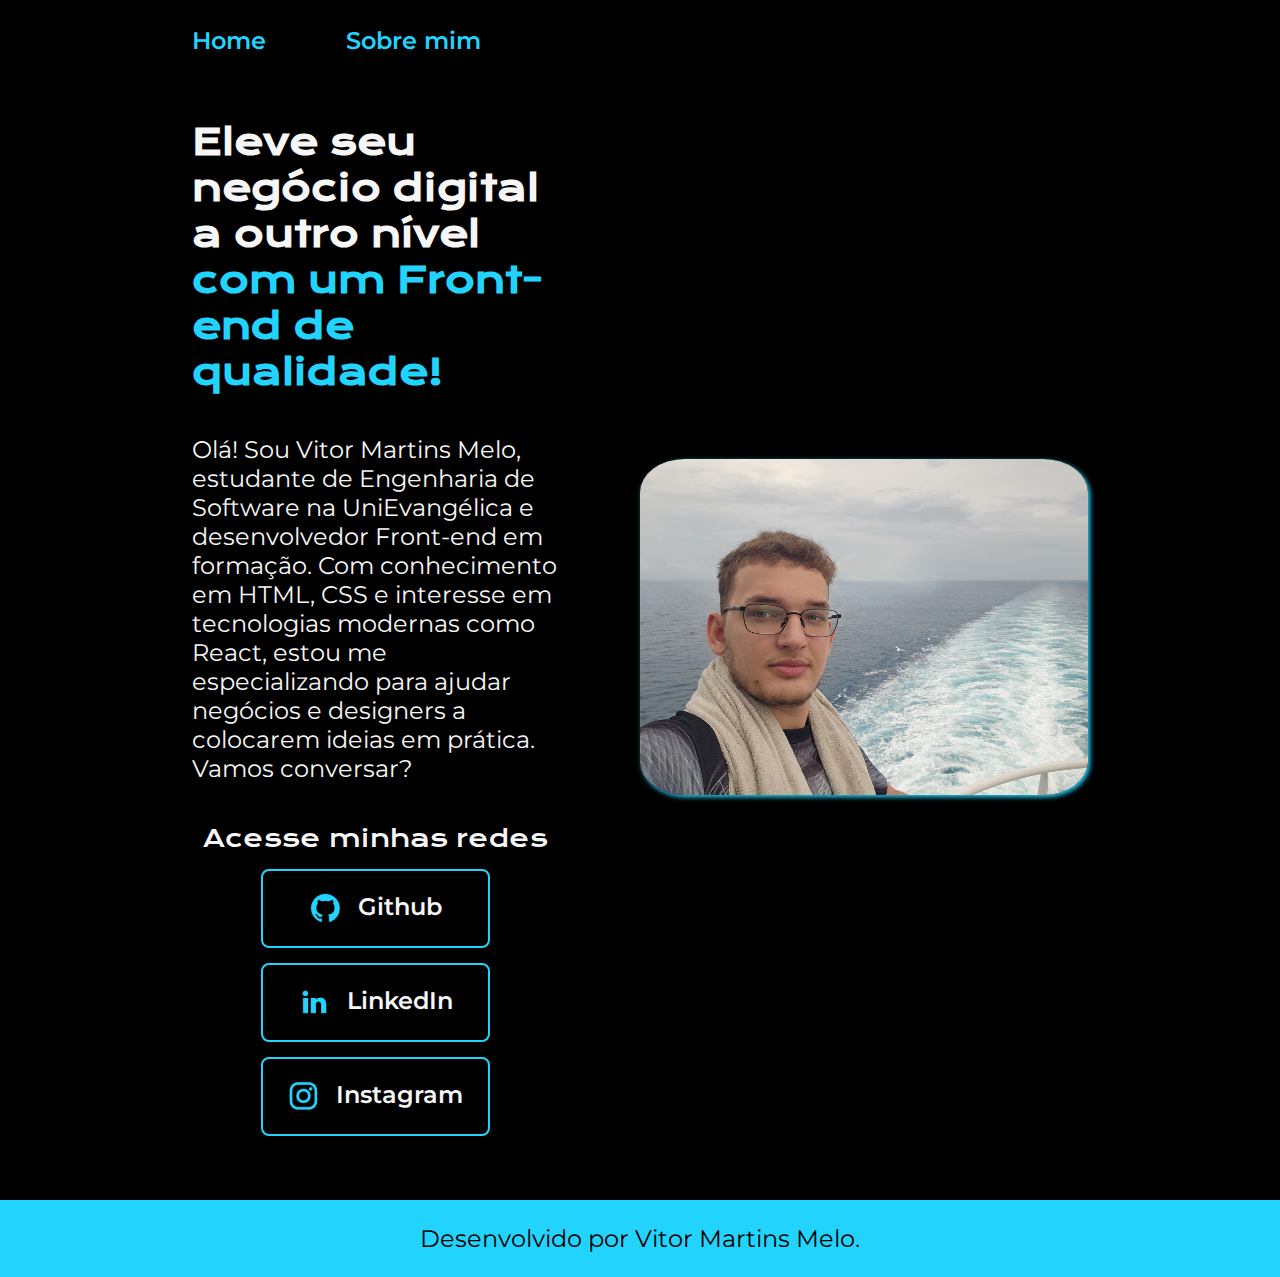
<file: index.html>
<!DOCTYPE html>
<html lang="pt-br">

<head>
    <meta charset="UTF-8">
    <meta http-equiv="X-UA-Compatible" content="IE=edge">
    <meta name="viewport" content="width=device-width, initial-scale=1.0">
    <title>Portfólio</title>
    <link rel="stylesheet" href="./styles/style.css">
</head>

<body>
    <header class="cabecalho">
        <nav class="cabecalho__menu">
            <a class="cabecalho__menu__link" href="index.html">Home</a>
            <a class="cabecalho__menu__link" href="about.html">Sobre mim</a>
        </nav>
    </header>
    <main class="apresentacao">
        <section class="apresentacao__conteudo">
            <h1 class="apresentacao__conteudo__titulo">Eleve seu negócio digital a outro nível<strong 
            class="titulo-destaque"> com um Front-end de qualidade!
            </strong></h1>
            <p class="apresentacao__conteudo__texto">Olá! Sou Vitor Martins Melo, estudante de Engenharia de Software 
            na UniEvangélica e desenvolvedor Front-end em formação. Com conhecimento em HTML, CSS e interesse em 
            tecnologias modernas como React, estou me especializando para ajudar negócios e designers a colocarem 
            ideias em prática. Vamos conversar?</p>
            <div class="apresentacao__links">
                <h2 class="apresentacao__links__subtitulo">Acesse minhas redes</h2>
                <a class="apresentacao__links__navegacao" href="https://github.com/VitorMelo1">
                    <img src="./assets/github.png" alt="Ícone do Github">
                    Github
                </a>
                <a class="apresentacao__links__navegacao" href="www.linkedin.com/in/vitor-martins-melo-6272a6326">
                    <img src="./assets/linkedin.png" alt="Ícone do LinkedIn">
                    LinkedIn
                </a>
                <a class="apresentacao__links__navegacao" href="https://www.instagram.com/vitor.m.melo/">
                    <img src="./assets/instagram.png" alt="Ícone do instagram">
                    Instagram
                </a>
            </div>
        </section>
        <img class="apresentacao_imagem" src="./assets/FotoMinha.jpg" alt="Foto de Vitor Martins Melo programando">
    </main>
    <footer class="rodape">
        <p>Desenvolvido por Vitor Martins Melo.</p>
    </footer>
</body>

</html>
</file>
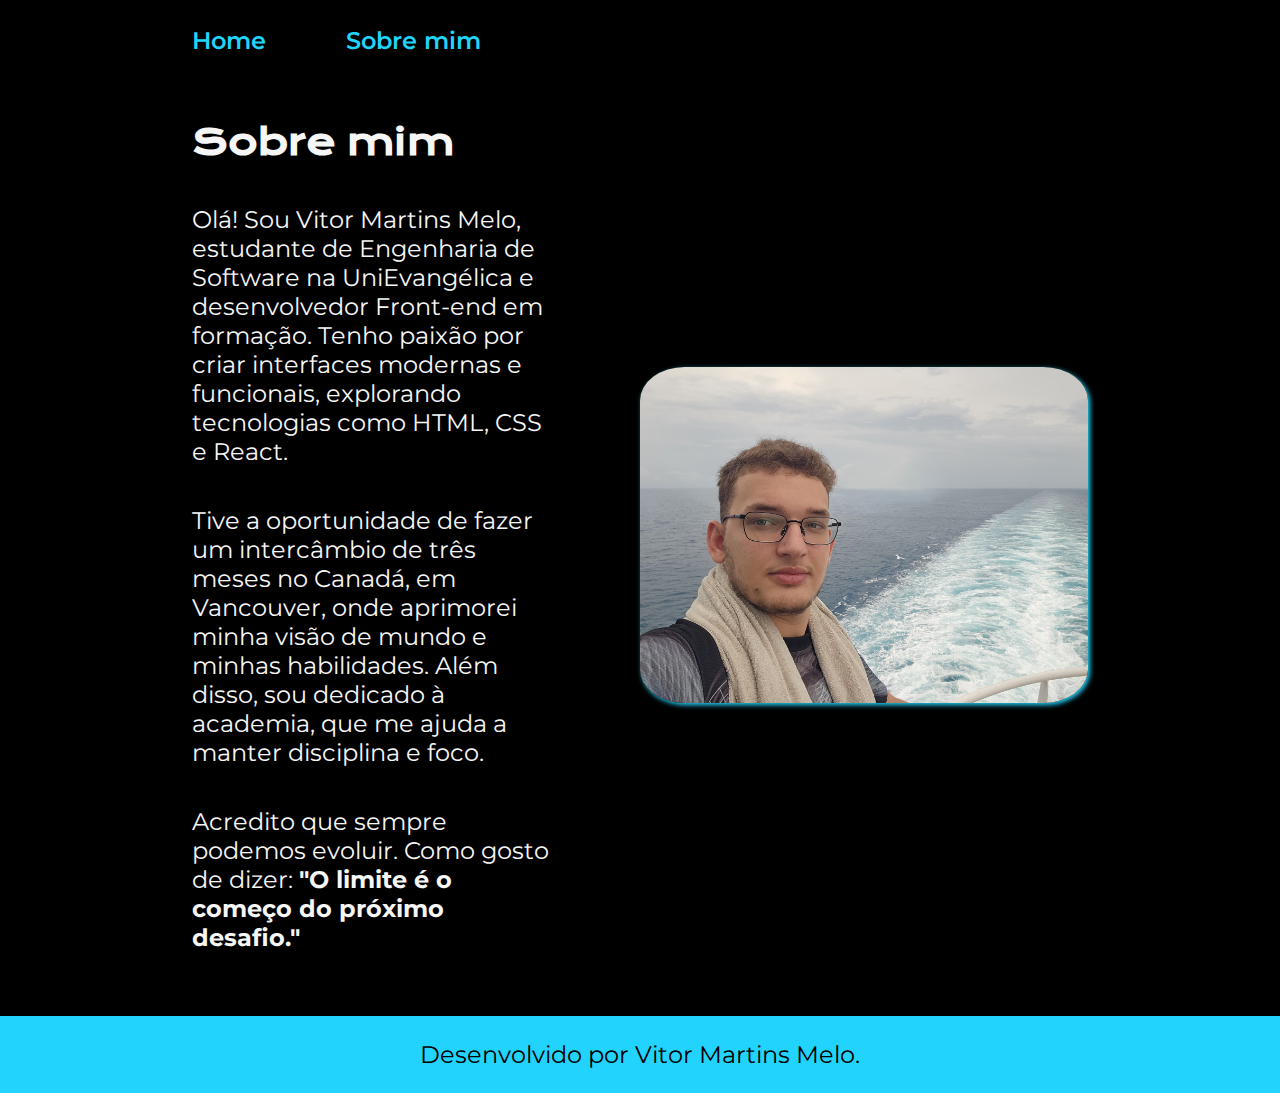
<file: about.html>
<!DOCTYPE html>
<html lang="pt-br">

<head>
    <meta charset="UTF-8">
    <meta http-equiv="X-UA-Compatible" content="IE=edge">
    <meta name="viewport" content="width=device-width, initial-scale=1.0">
    <title>Sobre mim</title>
    <link rel="stylesheet" href="./styles/style.css">
</head>

<body>
    <header class="cabecalho">
        <nav class="cabecalho__menu">
            <a class="cabecalho__menu__link" href="index.html">Home</a>
            <a class="cabecalho__menu__link" href="about.html">Sobre mim</a>
        </nav>
    </header>

    <main class="apresentacao">
        <section class="apresentacao__conteudo">
            <h1 class="apresentacao__conteudo__titulo">Sobre mim</h1>
            <p class="apresentacao__conteudo__texto">
                Olá! Sou Vitor Martins Melo, estudante de Engenharia de Software na UniEvangélica e desenvolvedor Front-end em formação. 
                Tenho paixão por criar interfaces modernas e funcionais, explorando tecnologias como HTML, CSS e React.
            </p>
            <p class="apresentacao__conteudo__texto">
                Tive a oportunidade de fazer um intercâmbio de três meses no Canadá, em Vancouver, onde aprimorei minha visão de mundo 
                e minhas habilidades. Além disso, sou dedicado à academia, que me ajuda a manter disciplina e foco.
            </p>
            <p class="apresentacao__conteudo__texto">
                Acredito que sempre podemos evoluir. Como gosto de dizer: <strong>"O limite é o começo do próximo desafio."</strong>
            </p>
        </section>
        <img class="apresentacao_imagem" src="./assets/FotoMinha.jpg" alt="Foto de Vitor Martins Melo programando" style="width: 50%;">

    </main>

    <footer class="rodape">
        <p>Desenvolvido por Vitor Martins Melo.</p>
    </footer>
</body>

</html>
</file>
<file: styles/style.css>
@import url('https://fonts.googleapis.com/css2?family=Krona+One&family=Montserrat:wght@400;600&display=swap');

:root {
    --cor-primaria: #000000;
    --cor-secundaria: #F6F6F6;
    --cor-terciaria: #22D4FD;
    --cor-hover: #272727;

    --fonte-primaria: 'Krona One', sans-serif;
    --fonte-secundaria: 'Montserrat', sans-serif;
}
*{
    margin: 0;
    padding: 0;
}

body{
    box-sizing: border-box;
    background-color: var(--cor-primaria);
    color: var(--cor-secundaria);
}
.cabecalho{
    padding: 2% 0% 0% 15%;
}
.cabecalho__menu{
    display: flex;
    gap: 80px;
}
.cabecalho__menu__link{
    font-family: var(--fonte-secundaria);
    font-size: 1.5rem;
    font-weight: 600;
    color: var(--cor-terciaria);
    text-decoration: none;
}
.apresentacao{
    padding: 5% 15%;
    display: flex;
    align-items: center;
    justify-content: space-between;
    gap: 82px;
}
.apresentacao__conteudo{
    width: 50%;
    display: flex;
    flex-direction: column;
    gap: 40px;
}

.apresentacao__conteudo__titulo{
    font-size: 2.25rem;
    font-family: var(--fonte-primaria);
}
.titulo-destaque{
    color: var(--cor-terciaria);
}
.apresentacao__conteudo__texto{
    font-size: 1.5rem;
    font-family: var(--fonte-secundaria);
}

.apresentacao__links{
    display: flex;
    flex-direction: column;
    justify-content: space-between;
    align-items: center;
    gap: 15px;
}
.apresentacao__links__subtitulo{
    font-family: var(--fonte-primaria);
    font-weight: 400;
    font-size: 1.5rem;
}
.apresentacao__links__navegacao{
    display: flex;
    justify-content: center;
    gap: 16px;
    border: 2px solid var(--cor-terciaria);
    width: 50%;
    text-align: center;
    border-radius: 8px;
    font-size: 1.5rem;
    font-weight: 600;
    padding: 21.5px 21px;
    text-decoration: none;
    color: var(--cor-secundaria);
    font-family: var(--fonte-secundaria);
}
.apresentacao__links__link:hover{
    background-color: var(--cor-hover);
}
.apresentacao_imagem{
    width: 50%;
    height: 100%;
    border-radius: 10%;
    box-shadow: 2px 2px 5px var(--cor-terciaria);
}
.rodape{
    color: var(--cor-primaria);
    background-color: var(--cor-terciaria);
    padding: 24px;
    text-align: center;
    font-family: var(--fonte-secundaria);
    font-size: 1.5rem;
    font-weight: 400;
}
@media( max-width: 1200px){
     .cabecalho{
        padding: 10%;

    }
    .cabecalho__menu{
        justify-content: center;
    }
    .apresentacao{
        flex-direction: column-reverse;
    }
    .apresentacao__conteudo{
        width: auto;
    }
}
</file>
